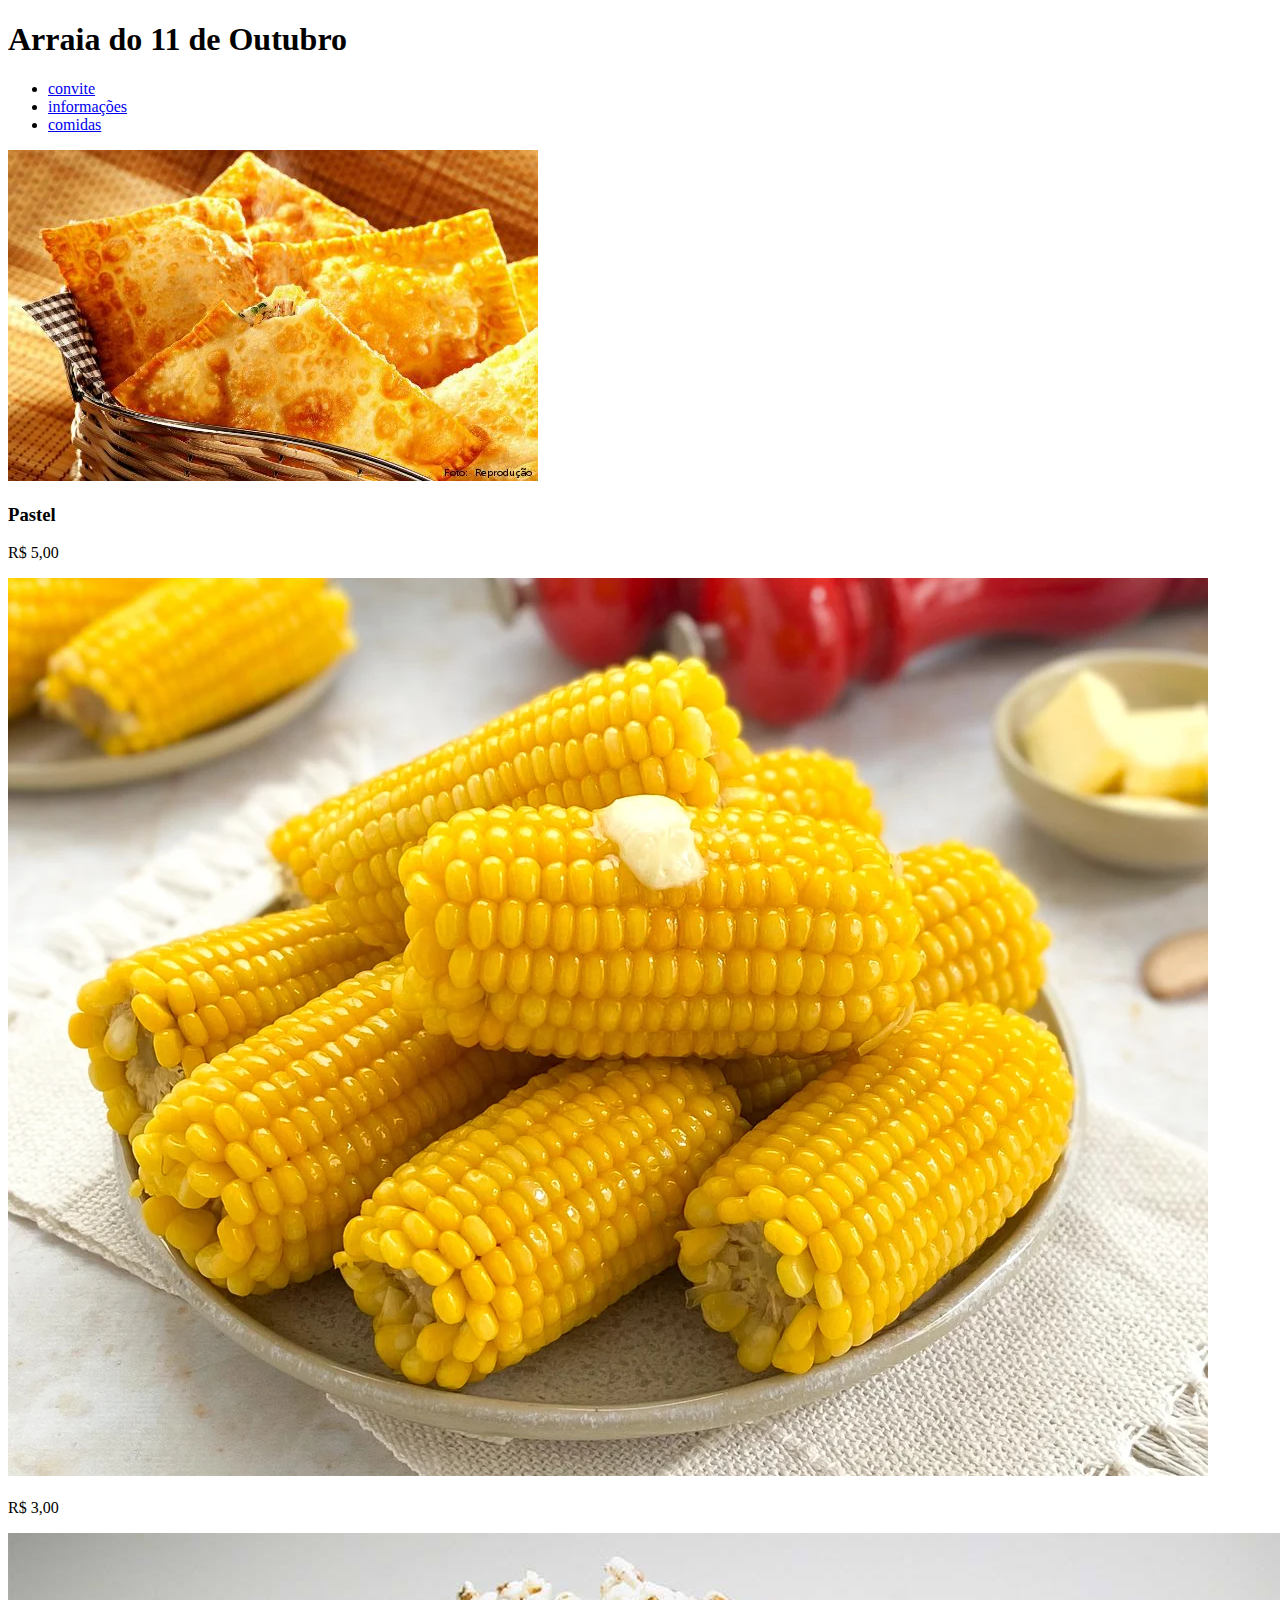
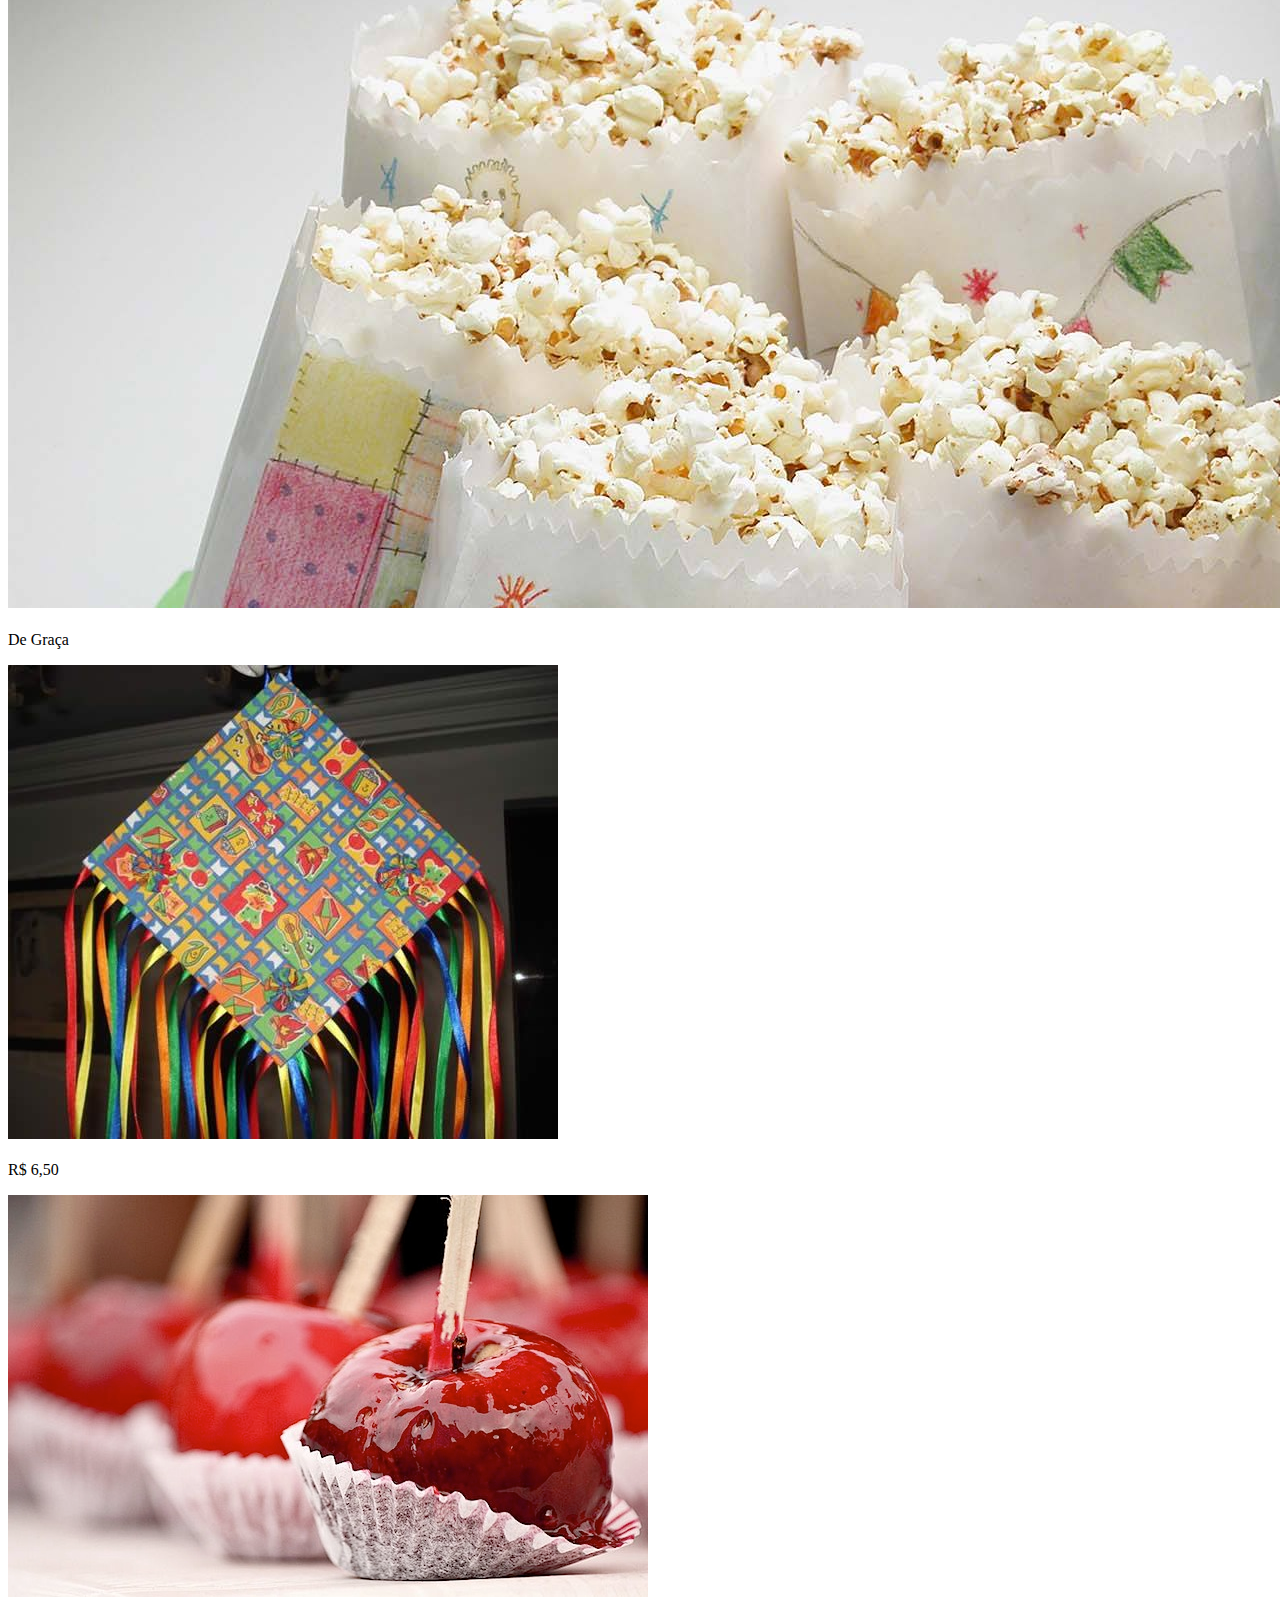
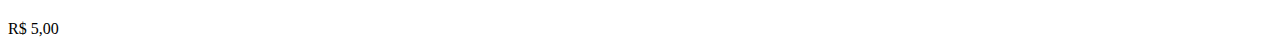
<file: comidas.html>
<!DOCTYPE html>
<html lang="en">
<head>
    <meta charset="UTF-8">
    <meta name="viewport" content="width=device-width, initial-scale=1.0">
    <title>Document</title>
     <link rel="stylesheet" href="comidas.css">
</head>
<body>
    <header>
    <h1>Arraia do 11 de Outubro</h1>
    <nav>
        <ul>
              <li> <a href="index.html">convite</a></li>
            <li> <a href="convite.html">informações</a></li>
            <li> <a href="comidas.html">comidas</a></li>
        </ul>
        </nav>
        </header>

 <div class="menu-section">
    <div class="item">
      <img src="pastel.jpg" alt="Pastel">
      <h3>Pastel</h3>
      <p>R$ 5,00</p>
    </div>

    <div class="item">
      <img src="milho-cozido-1.webp" alt="milho-cozido-1">
      <h3></h3>
      <p>R$ 3,00</p>
    </div>

    <div class="item">
      <img src="pipoca-ajinomoto.jpg" alt="pipoca-ajinomoto">
      <h3></h3>
      <p> De Graça</p>
    </div>

     <div class="item">
      <img src="pipa.jpg" alt="pipa">
      <h3></h3>
      <p>R$ 6,50</p>
      </div>

      <div class="item">
      <img src="maça do amor.jpg" alt="maça">
      <h3></h3>
      <p>R$ 5,00</p>
      </div>

</div>
</section>
</section>
</body>
</html>
</file>
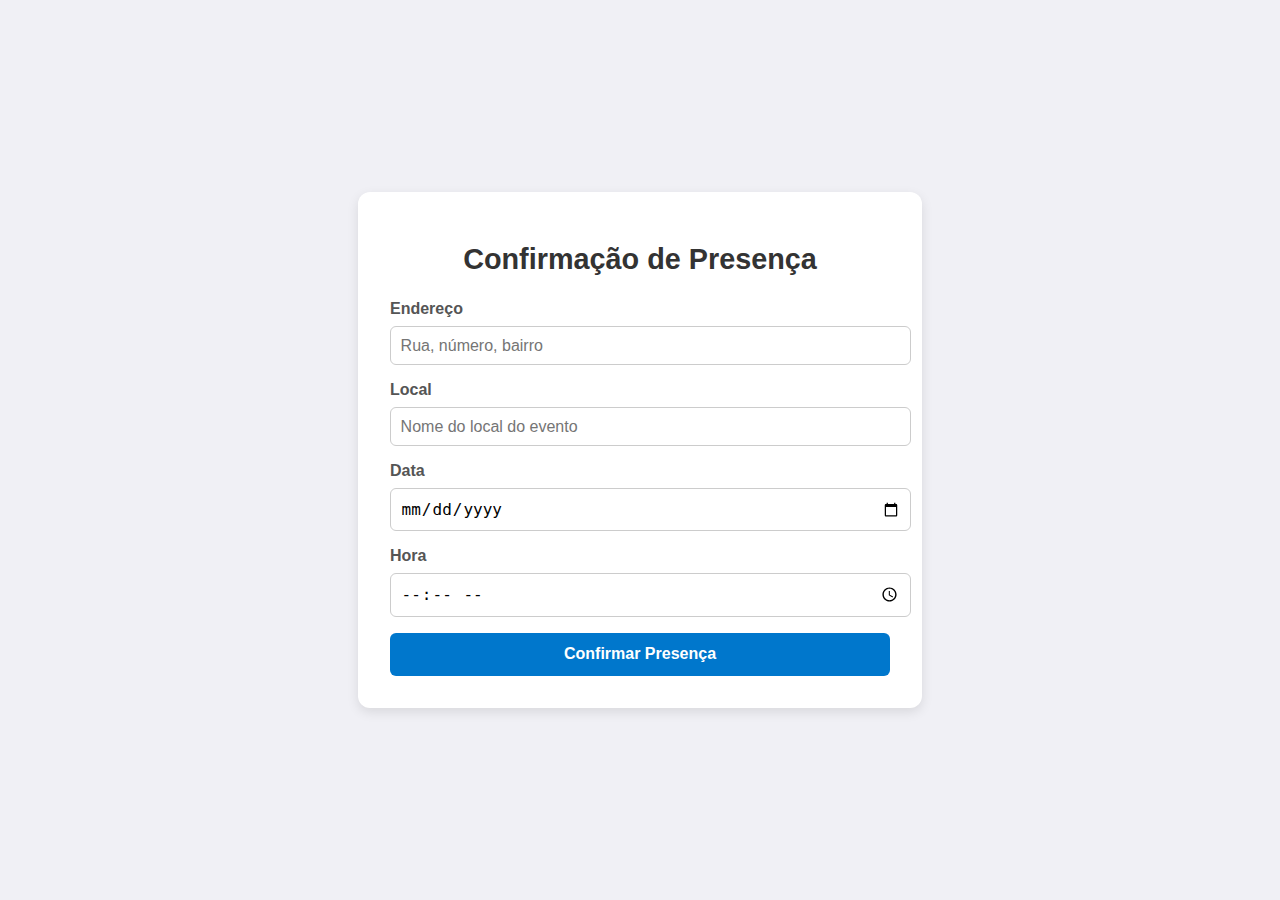
<file: index2.html>
<!DOCTYPE html>
<html lang="pt-BR">
<head>
  <meta charset="UTF-8" />
  <meta name="viewport" content="width=device-width, initial-scale=1.0"/>
  <title>Confirmação de Presença</title>
  <style>
    body {
      margin: 0;
      font-family: 'Segoe UI', Tahoma, Geneva, Verdana, sans-serif;
      background: #f0f0f5;
      display: flex;
      justify-content: center;
      align-items: center;
      min-height: 100vh;
    }
    .invitation-form {
      background: #ffffff;
      padding: 2rem;
      border-radius: 12px;
      box-shadow: 0 4px 12px rgba(0,0,0,0.1);
      max-width: 500px;
      width: 100%;
    }
    .invitation-form h1 {
      text-align: center;
      color: #333;
      margin-bottom: 1.5rem;
      font-size: 1.8rem;
    }
    .form-group {
      margin-bottom: 1rem;
    }
    .form-group label {
      display: block;
      font-weight: 600;
      margin-bottom: 0.5rem;
      color: #555;
    }
    .form-group input {
      width: 100%;
      padding: 0.6rem;
      border: 1px solid #ccc;
      border-radius: 6px;
      font-size: 1rem;
      transition: border 0.3s;
    }
    .form-group input:focus {
      border-color: #0077cc;
      outline: none;
    }
    .submit-btn {
      display: block;
      width: 100%;
      background: #0077cc;
      color: white;
      border: none;
      padding: 0.8rem;
      font-size: 1rem;
      font-weight: bold;
      border-radius: 6px;
      cursor: pointer;
      transition: background 0.3s;
    }
    .submit-btn:hover {
      background: #005fa3;
    }
  </style>
</head>
<body>
  <form class="invitation-form">
    <h1>Confirmação de Presença</h1>

    <div class="form-group">
      <label for="endereco">Endereço</label>
      <input type="text" id="endereco" name="endereco" placeholder="Rua, número, bairro" required />
    </div>

    <div class="form-group">
      <label for="local">Local</label>
      <input type="text" id="local" name="local" placeholder="Nome do local do evento" required />
    </div>

    <div class="form-group">
      <label for="data">Data</label>
      <input type="date" id="data" name="data" required />
    </div>

    <div class="form-group">
      <label for="hora">Hora</label>
      <input type="time" id="hora" name="hora" required />
    </div>

    <button type="submit" class="submit-btn">Confirmar Presença</button>
  </form>
</body>
</html>
</file>
<file: comidas.css>
.gallery {
            display: grid;
            grid-template-columns: repeat(auto-fit, minmax(250px, 1fr));
            gap: 20px;
            padding: 10px;
        }
        .card {
            background-color: #cceb00;
            border-radius: 10px;
            overflow: hidden;
            box-shadow: 0 4px 8px rgba(0,0,0,0.3);
            transition: transform 0.3s ease;
        }
        .card:hover {
            transform: scale(1.05);
        }
        .card img {
            width: 100%;
            height: auto;
            max-height: 250px;
            object-fit: cover;
        }
        .info {
            padding: 15px;
            color: #4B0082;
            text-align: center;
        }
        .info h4 {
            margin: 0 0 10px 0;
            font-size: 1.4em;
        }
        .info p {
            margin: 0;
            font-weight: bold;
            font-size: 1em;
        }
</file>
